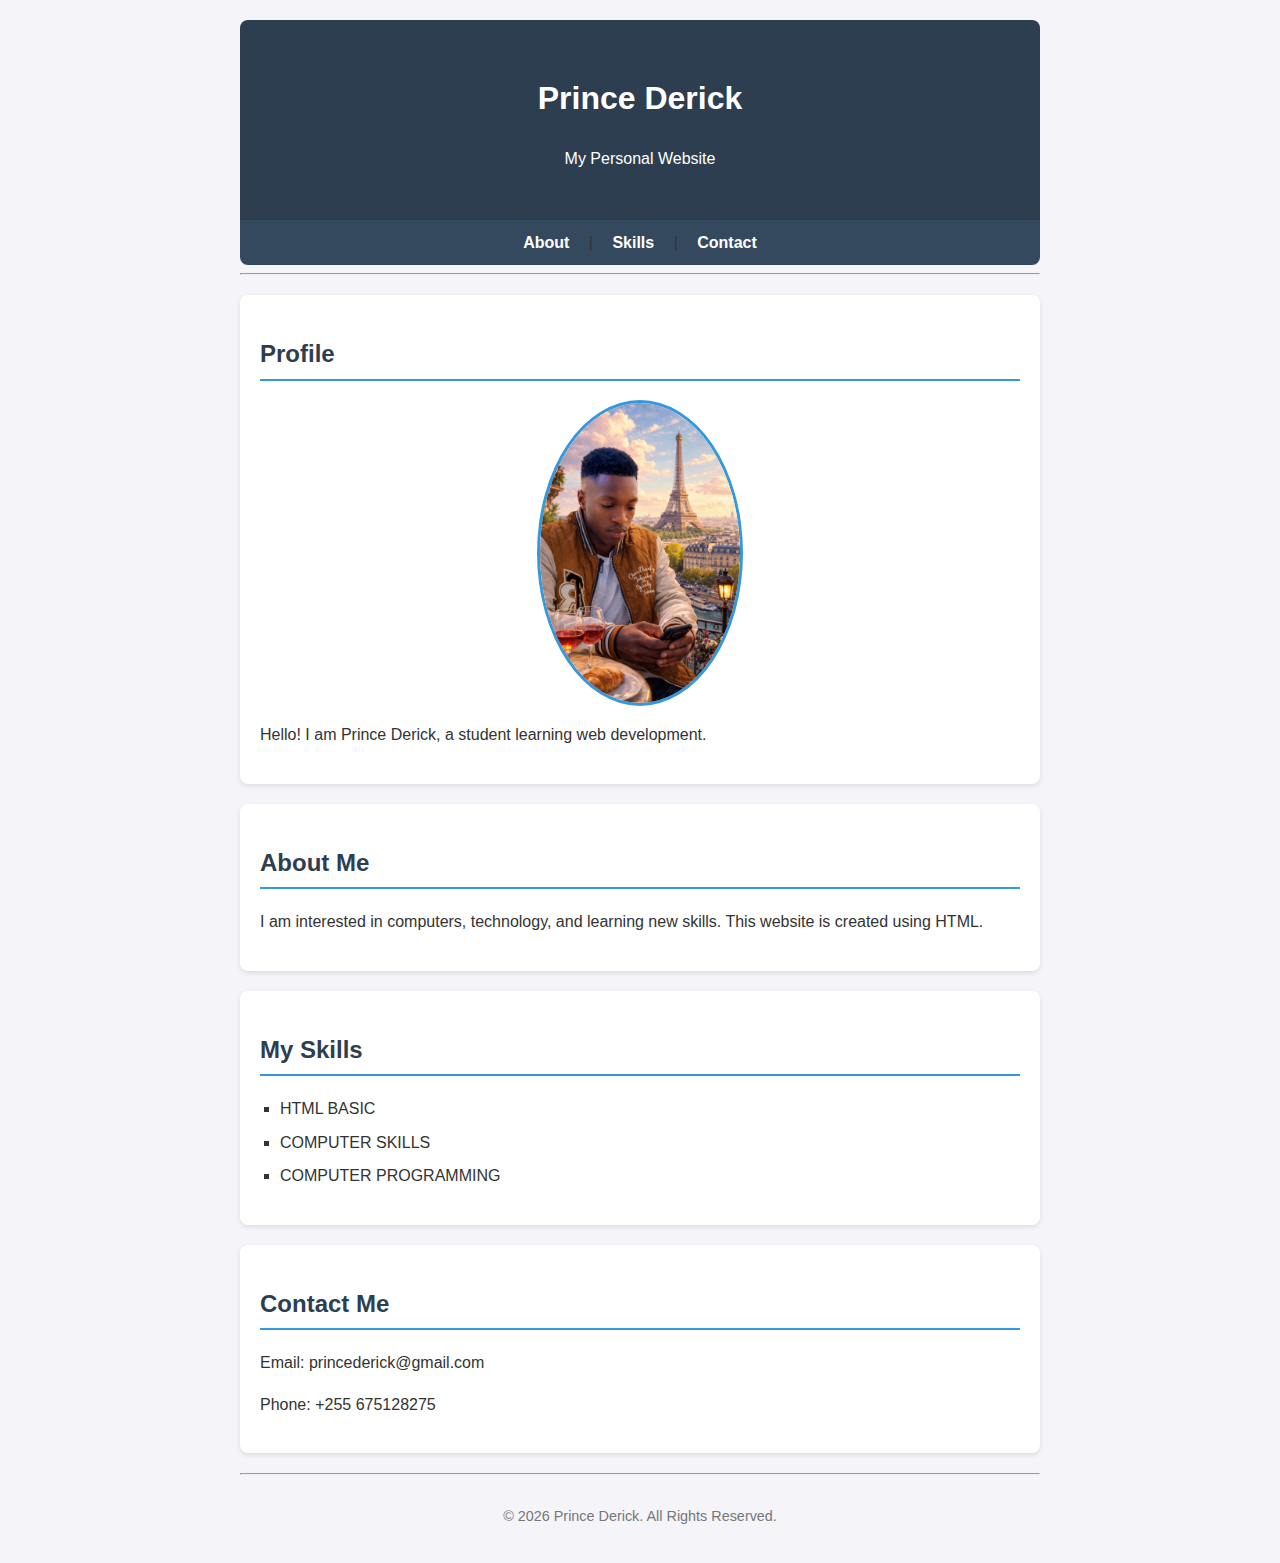
<file: index.html>
<!DOCTYPE html>
<html lang="en">
<head>
    <meta charset="UTF-8">
    <title>Prince Derick | Personal Website</title>
    <link rel="stylesheet" href="derick.css">
</head>
<body>

    <!-- HEADER -->
    <header>
        <h1>Prince Derick</h1>
        <p>My Personal Website</p>
    </header>

    <!-- NAVIGATION -->
    <nav>
        <a href="#about">About</a> |
        <a href="#skills">Skills</a> |
        <a href="#contact">Contact</a>
    </nav>

    <hr>

    <!-- PROFILE SECTION -->
    <section>
        <h2>Profile</h2>
        <img src="y (1).png" heigh="200" width="200">
        <p>Hello! I am Prince Derick, a student learning web development.</p>
    </section>

    <!-- ABOUT ME -->
    <section id="about">
        <h2>About Me</h2>
        <article>
            <p>
                I am interested in computers, technology, and learning new skills.
                This website is created using HTML.
            </p>
        </article>
    </section>

    <!-- SKILLS -->
    <section id="skills">
        <h2>My Skills</h2>
        <ul>
            <li>HTML BASIC</li>
            <li>COMPUTER SKILLS</li>
            <li>COMPUTER PROGRAMMING</li>
            
        </ul>
    </section>

    <!-- CONTACT -->
    <section id="contact">
        <h2>Contact Me</h2>
        <p>Email: princederick@gmail.com</p>
        <p>Phone: +255 675128275</p>
    </section>

    <hr>

    <!-- FOOTER -->
    <footer>
        <p>&copy; 2026 Prince Derick. All Rights Reserved.</p>
    </footer>

</body>
</html>
</file>
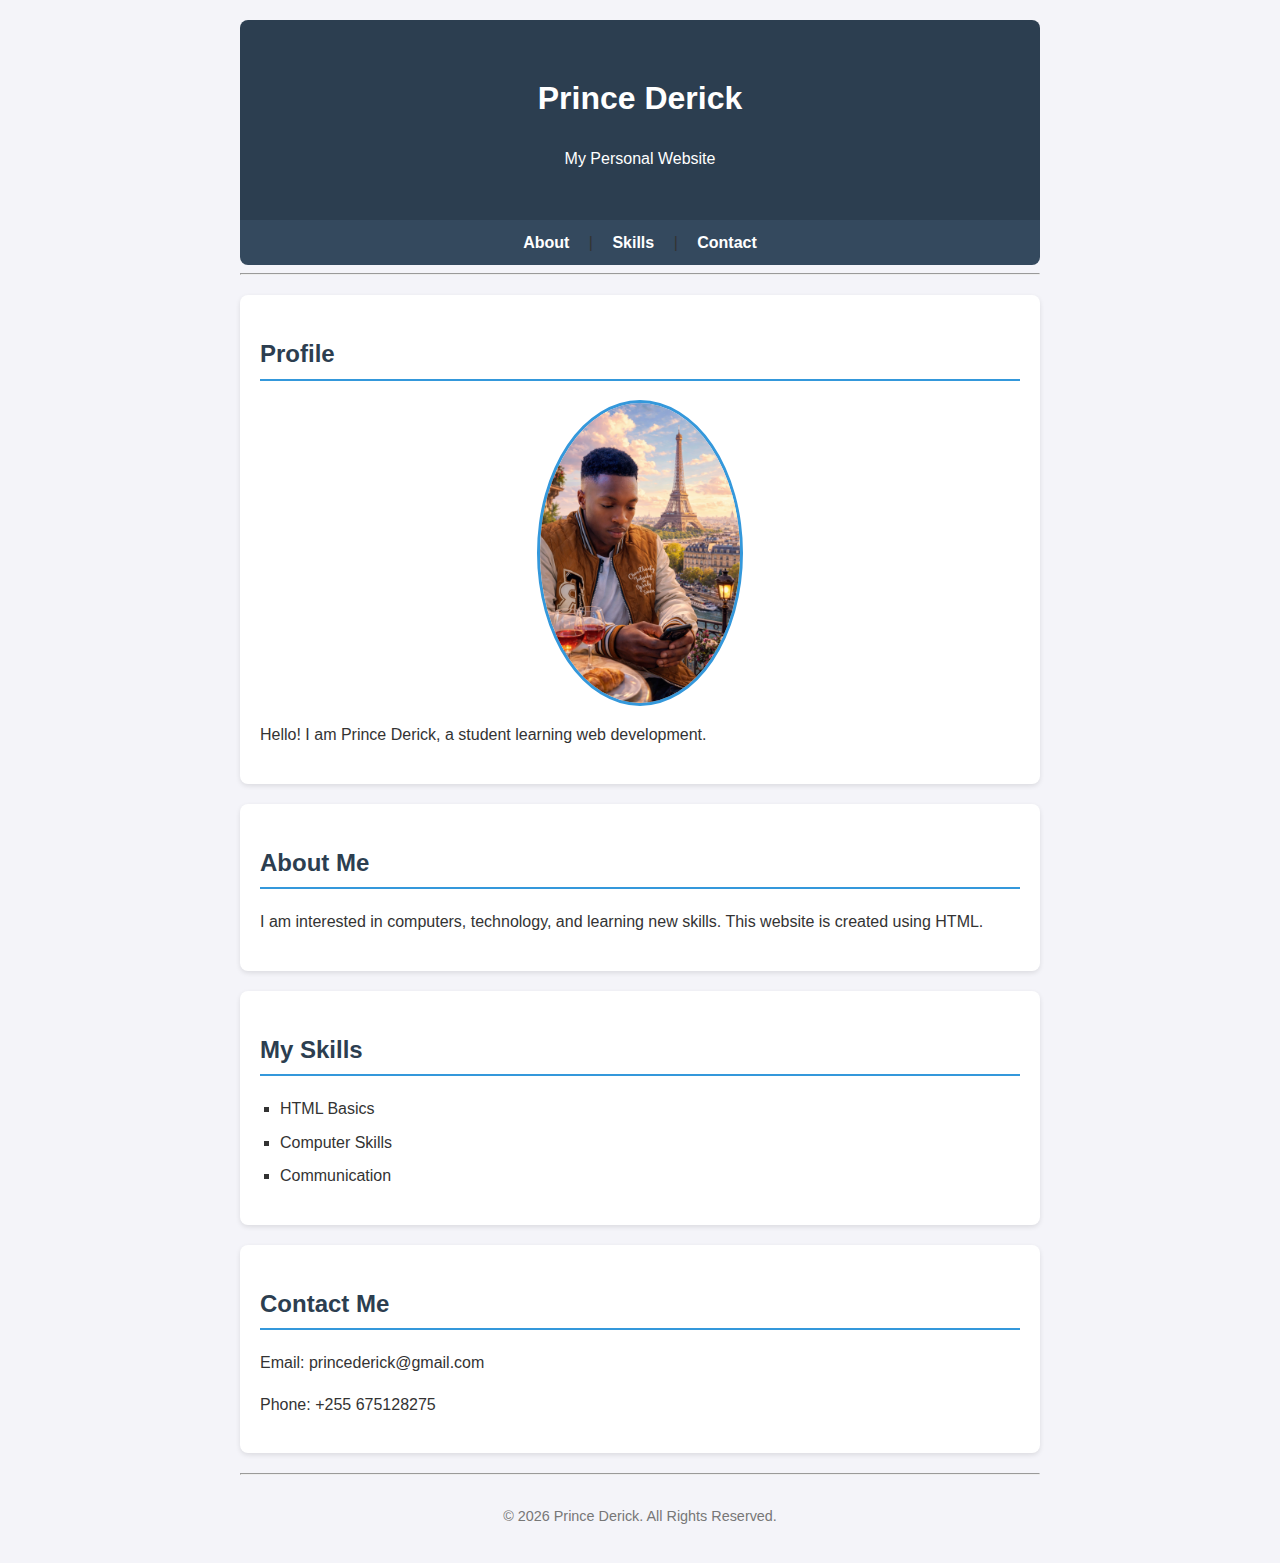
<file: index-1.html>
<!DOCTYPE html>
<html lang="en">
<head>
    <meta charset="UTF-8">
    <title>Prince Derick | Personal Website</title>
    <link rel="stylesheet" href="derick.css">
</head>
<body>

    <!-- HEADER -->
    <header>
        <h1>Prince Derick</h1>
        <p>My Personal Website</p>
    </header>

    <!-- NAVIGATION -->
    <nav>
        <a href="#about">About</a> |
        <a href="#skills">Skills</a> |
        <a href="#contact">Contact</a>
    </nav>

    <hr>

    <!-- PROFILE SECTION -->
    <section>
        <h2>Profile</h2>
        <img src="y (1).png" heigh="200" width="200">
        <p>Hello! I am Prince Derick, a student learning web development.</p>
    </section>

    <!-- ABOUT ME -->
    <section id="about">
        <h2>About Me</h2>
        <article>
            <p>
                I am interested in computers, technology, and learning new skills.
                This website is created using HTML.
            </p>
        </article>
    </section>

    <!-- SKILLS -->
    <section id="skills">
        <h2>My Skills</h2>
        <ul>
            <li>HTML Basics</li>
            <li>Computer Skills</li>
            <li>Communication</li>
        </ul>
    </section>

    <!-- CONTACT -->
    <section id="contact">
        <h2>Contact Me</h2>
        <p>Email: princederick@gmail.com</p>
        <p>Phone: +255 675128275</p>
    </section>

    <hr>

    <!-- FOOTER -->
    <footer>
        <p>&copy; 2026 Prince Derick. All Rights Reserved.</p>
    </footer>

</body>
</html>
</file>
<file: derick.css>
/* 1. Mpangilio wa Jumla */
body {
    font-family: 'Segoe UI', Tahoma, Geneva, Verdana, sans-serif;
    line-height: 1.6;
    color: #333;
    max-width: 800px;
    margin: 0 auto; /* Inakaa katikati ya screen */
    padding: 20px;
    background-color: #f4f4f9;
}

/* 2. Header na Navigation */
header {
    background: #2c3e50;
    color: white;
    padding: 2rem;
    text-align: center;
    border-radius: 8px 8px 0 0;
}

nav {
    background: #34495e;
    padding: 10px;
    text-align: center;
    border-radius: 0 0 8px 8px;
}

nav a {
    color: white;
    text-decoration: none;
    margin: 0 15px;
    font-weight: bold;
}

nav a:hover {
    color: #3498db; /* Rangi ikibadilika ukigusa mouse */
}

/* 3. Sections */
section {
    background: white;
    margin: 20px 0;
    padding: 20px;
    border-radius: 8px;
    box-shadow: 0 2px 5px rgba(0,0,0,0.1);
}

h2 {
    border-bottom: 2px solid #3498db;
    padding-bottom: 5px;
    color: #2c3e50;
}

/* 4. Profile Image */
img {
    display: block;
    margin: 10px auto;
    border-radius: 50%; /* Picha inakuwa ya duara */
    border: 3px solid #3498db;
}

/* 5. Skills (List) */
ul {
    list-style-type: square;
    padding-left: 20px;
}

li {
    margin-bottom: 8px;
}

/* 6. Footer */
footer {
    text-align: center;
    font-size: 0.9rem;
    color: #777;
    margin-top: 30px;
}
</file>
